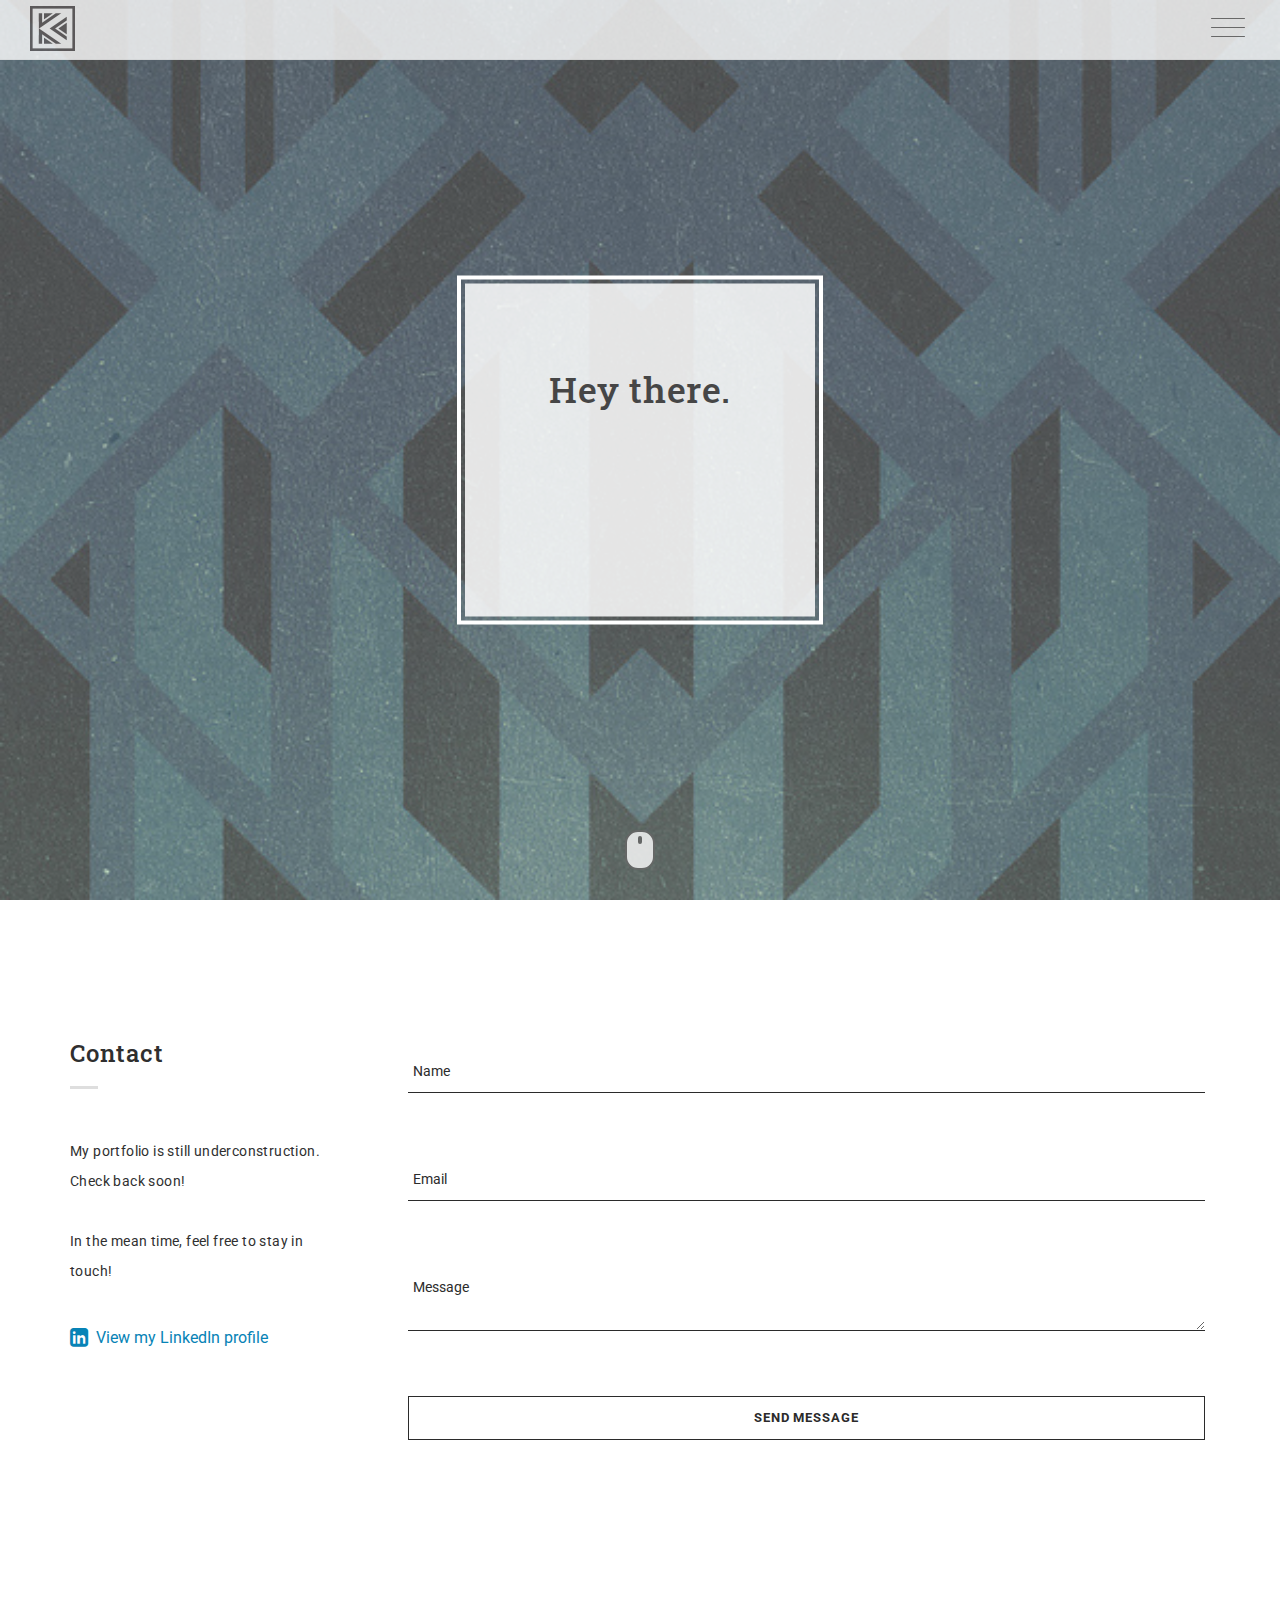
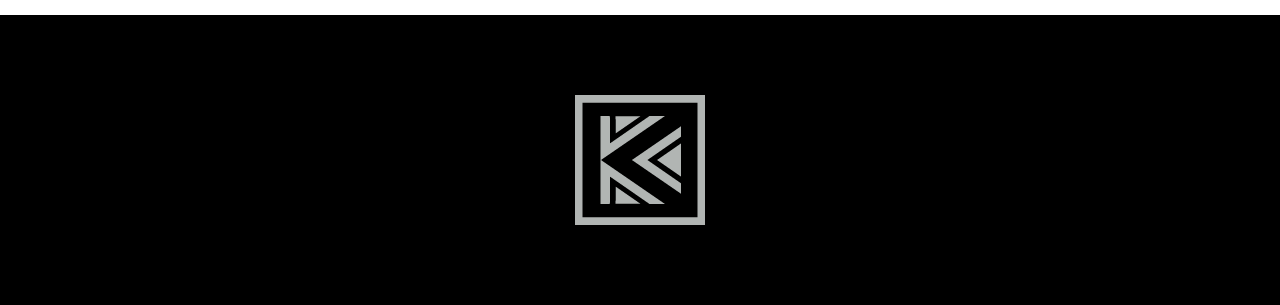
<file: index.html>
<!DOCTYPE html>
<html lang="en">
  <head>
    <meta charset="utf-8">
    <title>Hi, I'm Kate.</title>
    <meta content="IE=edge" http-equiv="X-UA-Compatible">
    <meta content="width=device-width, initial-scale=1" name="viewport">
    <meta content="Kate Fridholm" name="description">
    
    <!--Fav-->
    
    <link rel="stylesheet" href="http://cdnjs.cloudflare.com/ajax/libs/font-awesome/4.4.0/css/font-awesome.min.css">
    <!--styles-->
    <link href="css/bootstrap.min.css" rel="stylesheet">
    <link href="css/owl.carousel.css" rel="stylesheet">
    <link href="css/owl.theme.css" rel="stylesheet">
    <link href="css/magnific-popup.css" rel="stylesheet">
    <link href="css/style.css" rel="stylesheet">
    <link href="css/responsive.css" rel="stylesheet">
    
    <!--fonts google-->
    <link href='https://fonts.googleapis.com/css?family=Roboto+Slab:400,700' rel='stylesheet' type='text/css'>
    <link href='https://fonts.googleapis.com/css?family=Roboto:400,300,500,700' rel='stylesheet' type='text/css'>
    
    <!--[if lt IE 9]>
       <script type="text/javascript" src="js/html5shiv.min.js"></script>
    <![endif]-->
  </head>
  <body>
    <!--PRELOADER-->
    <div id="preloader">
      <div id="status">
        <img alt="logo" src="images/logo-big.png">
      </div>
    </div>
    <!--/.PRELOADER END-->

    <!--HEADER -->
    <div class="header">
      <div class="for-sticky">
        <!--LOGO-->
        <div class="col-md-2 col-xs-6 logo">
          <a href="index.html"><img alt="logo" class="logo-nav" src="images/logo.png"></a>
        </div>
        <!--/.LOGO END-->
      </div>
      <div class="menu-wrap">
        <nav class="menu">
          <div class="menu-list">
            <a data-scroll="" href="#home" class="active">
              <span>Home</span>
            </a>
          
            <a data-scroll="" href="#contact">
              <span>Contact</span>
            </a>
          </div>
        </nav>
        <button class="close-button" id="close-button">Close Menu</button>
      </div>
      <button class="menu-button" id="open-button">
        <span></span>
        <span></span>
        <span></span>
      </button><!--/.for-sticky-->
    </div>
    <!--/.HEADER END-->
    <a name="Top">
    <!--CONTENT WRAP-->
    <div class="content-wrap">
      <!--CONTENT-->
      <div class="content">
        <!--HOME-->
        <section id="home">
          <div class="container">
            <div class="row">
              <div class="wrap-hero-content">
                  <div class="hero-content">
                    <h1>Hey there.</h1>
                    <br>
                    <span class="typed"></span>
                  </div>
              </div>
              <div class="mouse-icon margin-20">
                <div class="scroll"></div>
              </div>
            </div>
          </div>
        </section>
        <!--/.HOME END-->

        <!--/.ABOUT END-->

   

        <!--CONTACT-->
        <section id="contact" class="white-bg">
          <div class="container">
            <div class="row">
              <div class="col-md-3">
                <h3 class="title-small">
                  <span>Contact</span>
                </h3>
                            <p class="content-detail">
                  My portfolio is still underconstruction. Check back soon!
                   <br> 
                     <br> 
                   In the mean time, feel free to stay in touch!
 
                </p>

            
               

                
                

                <br>
               <a href="https://www.linkedin.com/in/katefridholm" style="color:#0783B6;">
             <i class="fa fa-linkedin-square fa-lg" aria-hidden="true"></i>&nbsp;&nbsp;View my LinkedIn profile</span></a>

 <br> 
  <br> 

              </div>
              <div class="col-md-9 content-right">
               <form action="MAILTO:k8fridholm@gmail.com" method="post" enctype="text/plain">
                  <div class="group">
                    <input required="" type="text"><span class="highlight"></span><span class="bar"></span><label>Name</label>
                  </div>
                  <div class="group">
                    <input required="" type="email"><span class="highlight"></span><span class="bar"></span><label>Email</label>
                  </div>
                  <div class="group">
                    <textarea required=""></textarea><span class="highlight"></span><span class="bar"></span><label>Message</label>
                  </div>
                  <input id="sendMessage" name="sendMessage" type="submit" value="Send Message">
                </form>
                 <br> 
                  <br> 
              </div>
            </div>
          </div>
        </section>
        <!--/.CONTACT END-->
        
        <!--FOOTER-->
        <footer>
          <div class="footer-top">
            <ul class="socials">
            
              </li>
            </ul>
          </div>

          <div class="footer-bottom">
            <a href="index.html">
            <div class="container">
              <div class="row">
                
<img src="images/logo-bottom.png" alt="logo bottom" class="center-block" />
              </div>
            </div>
            </a>
          </div>
        </footer>
        <!--/.FOOTER-END-->

      <!--/.CONTENT END-->
      </div>
    <!--/.CONTENT-WRAP END-->
    </div>
    

    <script src="js/jquery-1.9.1.min.js" type="text/javascript"></script>
    <script src="js/jquery.appear.js" type="text/javascript"></script>
    <script src="js/bootstrap.min.js" type="text/javascript"></script>
    <script src="js/classie.js" type="text/javascript"></script>
    <script src="js/owl.carousel.min.js" type="text/javascript"></script>
    <script src="js/jquery.magnific-popup.min.js" type="text/javascript"></script>
    <script src="js/masonry.pkgd.min.js" type="text/javascript"></script>
    <script src="js/masonry.js" type="text/javascript"></script>
    <script src="js/smooth-scroll.min.js" type="text/javascript"></script>
    <script src="js/typed.js" type="text/javascript"></script>
    <script src="js/main.js" type="text/javascript"></script>
  </body>
</html>
</file>
<file: css/style.css>
/*
Template Name: Bodo - Simple One Page Personal
Author: BdgPixel
Author URI:  http://themeforest.net/user/BdgPixel
*/
/* -----------------------------------------------------------
TABLE OF CONTENTS:
--------------------------------------------------------------
1) General
2) Page Loader
3) Helper
4) Header
5) Typography
6) Hero
7) Sections
 7.a) portfolio
 7.b) service
 7.c) experience
 7.d) testimonial
 7.e) blog
 7.f) about
 7.g) contact
 7.h) footer
8) Components
 8.a) skills


-------------------------------------------------------------

------------------------------------------------------------*/
/*-----------------------------------------1) General--------------------------------------------------*/
@font-face {
  font-family: 'Glyphter';
  src: url('../fonts/Glyphter.eot');
  src: url('../fonts/Glyphter?#iefix') format('embedded-opentype'), url('../fonts/Glyphter.woff') format('woff'), url('../fonts/Glyphter.ttf') format('truetype'), url('../fonts/Glyphter.svg#Glyphter') format('svg');
  font-weight: normal;
  font-style: normal;
}

@import url(http://weloveiconfonts.com/api/?family=fontawesome);
*,
*:after,
*:before {
  -webkit-box-sizing: border-box;
  -moz-box-sizing: border-box;
  -ms-box-sizing: border-box;
  box-sizing: border-box;
}
body,
html {
  left: 0;
  top: 0;
  margin: 0px;
  padding: 0px;
  overflow-x: hidden;
  font-family: 'Roboto', sans-serif;
  height: 100%;
  width: 100%;
}
body {
  color: #2f2f2f;
  font-size: 16px;
  line-height: 1.7;
  background-color: #fff;
}
a {
  color: #2f2f2f;
  text-decoration: none;
  transition: ease .6s;
  -webkit-transition: ease .6s;
  -moz-transition: ease .6s;
  -o-transition: ease .6s;
  -ms-transition: ease .6s;
}
a:hover {
  text-decoration: none;
  color: #818181;
}
a:focus {
  outline: none;
  color: #999999;
  text-decoration: none;
}
iframe {
  border: none;
  width: 100%;
}
img { max-width: 100%; }
*:focus {
  outline: none;
}

/*----------------------------------------- 2) Preloader --------------------------------------------------*/
#preloader {
  position: fixed;
  top: 0;
  left: 0;
  right: 0;
  bottom: 0;
  background-color: #fff;
  z-index: 999999;
}
#status {
  width: 200px;
  height: 200px;
  position: absolute;
  left: 50%;
  top: 50%;
  background-image: url(../images/loader.gif);
  background-repeat: no-repeat;
  background-position: center center;
  text-align: center;
  margin: -40px 0 0 -100px;
}
#status img {
  text-align: center;
  margin-top: -180px;
}

/*----------------------------------------- 3) Helper --------------------------------------------------*/
.no-pad {padding: 0 !important; margin: 0 !important;}
.pad-80 {padding-top: 80px;}
.mar-t-50{margin-top: 50px !important;}
.mar-tm-10{ margin-top: -10px;}

.white-col{
  background: #ffffff;
  padding: none;
}

/*---- span -----*/
.title-small span { position: relative;}
.title-small span:after {
  content: "";
  position: absolute;
  bottom: -20px;
  height: 3px;
  background: #DEDEDE;
  width: 28px;
  left: 0;
}
.title-small-center span {position: relative;}
.title-small-center span:after {
  content: "";
  display: block;
  margin: 0 auto;
  margin-top: 20px;
  height: 3px;
  background: #DEDEDE;
  width: 28px;
  left: 0;
}
/*----- background ------*/
.grey-bg {
  background: #f6f6f6;
  padding: 120px 0;
  display: block;
}
.white-bg {
  background: #ffffff;
  padding: 120px 0;
  display: block;
}
/*-------- content --------*/
.content-detail {
  font-weight: 400;
  margin-top: 70px;
  line-height: 30px;
  font-size: 14px;
  letter-spacing: 0.4px;
}
.content-details {
  font-weight: 400;
  margin-top: 40px;
  line-height: 30px;
  font-size: 14px;
}
.pad-bottom {
  padding-bottom: 80px;
}
.text-detail {
  margin-top: 30px;
  color: #5f5f5f;
}

.listing-item{
  list-style: none;
  display: inline-block;
  width: 100%;
  padding: 0;
  margin: 0;
}

/*----------------------------------------- 4) Header --------------------------------------------------*/
.header {
  width: 100%;
  z-index: 9999;
}
.for-sticky {
  position: fixed;
  z-index: -1;
  bottom: 0;
  width: 100%;
  height: 60px;
  opacity: 0.8;
  z-index: 1;
  top: 0;
  left: 0;
  border-bottom: 1px solid #f1f1f1;
  display: block;
  padding: 0px 15px 5px 15px;
  background: #ffffff;
  -webkit-transition: all 0.3s;
  -moz-transition: all 0.3s;
  -ms-transition: all 0.3s;
  -o-transition: all 0.3s;
  transition: all 0.3s;
}
.logo-nav {
  padding: 6px 0 10px 0;
  -webkit-transition: all 0.3s;
  -moz-transition: all 0.3s;
  -ms-transition: all 0.3s;
  -o-transition: all 0.3s;
  transition: all 0.3s;
  width: 45px;
  display: block;
}
.opacity-nav {
  opacity: 0.8;
  z-index: 2;
}
/*----------- panel ----------*/
.content-wrap {
  -webkit-overflow-scrolling: touch;
  height: 100%;
  width: 100%;
}
.content {
  position: absolute;
  width: 100%;
  height: 100%;
}
.content::before {
  position: fixed;
  top: 0;
  left: 0;
  z-index: 10;
  width: 100%;
  height: 100%;
  background: rgba(0, 0, 0, 0.3);
  content: '';
  opacity: 0;
  -webkit-transform: translate3d(100%, 0, 0);
  transform: translate3d(100%, 0, 0);
  -webkit-transition: opacity 0.4s, -webkit-transform 0s 0.4s;
  transition: opacity 0.4s, transform 0s 0.4s;
  -webkit-transition-timing-function: cubic-bezier(0.7, 0, 0.3, 1);
  transition-timing-function: cubic-bezier(0.7, 0, 0.3, 1);
}
/* Menu Button */
.menu-button {
  width: 34px;
  height: 45px;
  position: fixed;
  right: 0;
  margin-top: 18px;
  margin-right: 35px;
  z-index: 1000;
  padding: 0;
  cursor: pointer;
  background: transparent;
  border: none;
}
.menu-button span {
  display: block;
  position: absolute;
  height: 1px;
  width: 100%;
  background: #2f2f2f;
  border-radius: 9px;
  opacity: 1;
  left: 0;
}
.menu-button span:nth-child(1) {top: 0px;}

.menu-button span:nth-child(2) {top: 9px;}

.menu-button span:nth-child(3) {top: 18px;}
.menu-button:hover {opacity: 0.6;}
/* Close Button */
.close-button {
  width: 1em;
  height: 1em;
  position: absolute;
  right: 1em;
  top: 1em;
  overflow: hidden;
  text-indent: 1em;
  font-size: 0.75em;
  border: none;
  background: transparent;
  color: transparent;
}
.close-button::before,
.close-button::after {
  content: '';
  position: absolute;
  width: 3px;
  height: 100%;
  top: 0;
  left: 50%;
  background: #bdc3c7;
}
.close-button::before {
  -webkit-transform: rotate(45deg);
  transform: rotate(45deg);
}
.close-button::after {
  -webkit-transform: rotate(-45deg);
  transform: rotate(-45deg);
}
/* Menu */
.menu-wrap {
  position: fixed;
  z-index: 1001;
  width: 300px;
  height: 100%;
  right: 0;
  float: right;
  background: #2f2f2f;
  padding: 2.5em 1.5em 0;
  -webkit-transform: translate3d(300px, 0, 0);
  transform: translate3d(300px, 0, 0);
  -webkit-transition: -webkit-transform 0.4s;
  transition: transform 0.4s;
  -webkit-transition-timing-function: cubic-bezier(0.7, 0, 0.3, 1);
  transition-timing-function: cubic-bezier(0.7, 0, 0.3, 1);
}
.menu,
.menu-list {
  height: 100%;     
  overflow-x: auto;
}
.menu-list {
  -webkit-transform: translate3d(0, 100%, 0);
  transform: translate3d(0, 100%, 0);
}
.menu-list a {
  display: block;
  padding: 2em 0;
  -webkit-transform: translate3d(0, 500px, 0);
  transform: translate3d(0, 500px, 0);
  color: #a5a5a5;
  position: relative;
}
.menu-list a:hover, .menu-list a:active span {color: #ffffff;}
.menu-list,
.menu-list a {
  -webkit-transition: -webkit-transform 0s 0.4s;
  transition: transform 0s 0.4s;
  -webkit-transition-timing-function: cubic-bezier(0.7, 0, 0.3, 1);
  transition-timing-function: cubic-bezier(0.7, 0, 0.3, 1);
}
.menu a:nth-child(2) {
  -webkit-transform: translate3d(0, 1000px, 0);
  transform: translate3d(0, 1000px, 0);
}
.menu-list a:nth-child(3) {
  -webkit-transform: translate3d(0, 1500px, 0);
  transform: translate3d(0, 1500px, 0);
}
.menu-list a:nth-child(4) {
  -webkit-transform: translate3d(0, 2000px, 0);
  transform: translate3d(0, 2000px, 0);
}
.menu-list a:nth-child(5) {
  -webkit-transform: translate3d(0, 2500px, 0);
  transform: translate3d(0, 2500px, 0);
}
.menu-list a:nth-child(6) {
  -webkit-transform: translate3d(0, 3000px, 0);
  transform: translate3d(0, 3000px, 0);
}
.menu-list a span:nth-last-child(1){
  margin-bottom: 100px;
}
.menu-list a span {
  margin-left: 10px;
  font-weight: 400;
  font-size: 16px;
  letter-spacing: 5px;
  text-transform: uppercase;
  z-index: 2;
  position: absolute;
  margin-bottom: 20px;
  padding: 10px;
}
.menu-list a span:before{
  content: '';
  display: block;
  width: 0;
  height: 4px;
  background: #ffffff;
  -webkit-transition: width .3s ease;
  transition: width .3s ease;
  position: absolute;
  top: 50%;
  left: 0;
  -webkit-transform: translate(0,-50%);
  -ms-transform: translate(0,-50%);
  transform: translate(0,-50%);
  z-index: -1;
}
.menu-list a.active span{
  color: #ffffff !important;
  font-size: 20px;
}
.menu-list a.active span:before{
  width: 100%;
}


/* Shown menu */
.show-menu .menu-wrap {
  -webkit-transform: translate3d(0, 0, 0);
  transform: translate3d(0, 0, 0);
  -webkit-transition: -webkit-transform 0.8s;
  transition: transform 0.8s;
  -webkit-transition-timing-function: cubic-bezier(0.7, 0, 0.3, 1);
  transition-timing-function: cubic-bezier(0.7, 0, 0.3, 1);
}
.show-menu .menu-list,
.show-menu .menu-list a {
  -webkit-transform: translate3d(0, 0, 0);
  transform: translate3d(0, 0, 0);
  -webkit-transition: -webkit-transform 0.8s;
  transition: transform 0.8s;
  -webkit-transition-timing-function: cubic-bezier(0.7, 0, 0.3, 1);
  transition-timing-function: cubic-bezier(0.7, 0, 0.3, 1);
}
.show-menu .menu-list a {
  -webkit-transition-duration: 0.9s;
  transition-duration: 0.9s;
}
.show-menu .content::before {
  opacity: 1;
  -webkit-transition: opacity 0.8s;
  transition: opacity 0.8s;
  -webkit-transition-timing-function: cubic-bezier(0.7, 0, 0.3, 1);
  transition-timing-function: cubic-bezier(0.7, 0, 0.3, 1);
  -webkit-transform: translate3d(0, 0, 0);
  transform: translate3d(0, 0, 0);
}

/*----------------------------------------- 5) Typography --------------------------------------------------*/
h1,
h2,
h3,
h4,
h5 {
  letter-spacing: 0.8px;
  font-family: 'Roboto Slab', serif;
}
p {
  letter-spacing: 0.5px;
  font-size: 13px;
  line-height: 34px;
  font-weight: 300;
}
#home h1 {
  line-height: 40px;
  color: #000;
  letter-spacing: 0.6px;
}
#home .typed {
  font-weight: 400;
  font-size: 18px;
  line-height: 26px;
  letter-spacing: 1.2px;
  margin: 0 auto;
  opacity: 0.6;
  color: #000;
}
.year {
  font-size: 26px;
  font-weight: 500;
  margin-bottom: 10px;
  font-family: 'Roboto', sans-serif;
}
.job {
  font-size: 14px;
  font-weight: 500;
  line-height: 14px;
  letter-spacing: 0.4px;
  text-transform: uppercase;
  color: #cccccc;
}
.company {
  font-size: 12px;
  line-height: 14px;
  border: 1px solid #ececec;
  color: #cccccc;
  padding:8px 10px;
  border-radius: 6px;
  display: inline-block;
  margin-top: 5px;
  font-weight: 400;

}

/*----------------------------------------- 6) Hero --------------------------------------------------*/
#home {
  background: url('../images/hero1.jpg');
  -webkit-background-size: cover;
  -moz-background-size: cover;
  -o-background-size: cover;
  background-size: cover;
  min-width: 100%;
  min-height: 100%;
  height: 100%;
  width: 100%;
  display: block;
}
.wrap-hero-content{
  width: 100%;
  height: 100%;
  position: absolute;
  top: 0;
  left: 0;
}
.hero-content{
  position: absolute;
  text-align: center;
  min-width: 350px;
  min-height: 37%;
  left: 50%;
  top: 50%;
  padding: 65px;
  background: rgba(255, 255, 255, .85);
  outline: 4px solid #FFFFFF;
  outline-offset: 4px;
  -webkit-transform: translateX(-50%) translateY(-50%);
  transform: translateX(-50%) translateY(-50%);
}

/*mouse*/
.mouse-icon {
  position: absolute;
  border: 2px solid #2f2f2f;
  background: #ffffff;
  opacity: 0.8;
  border-radius: 13px;
  height: 40px;
  width: 30px;
  margin: 0 auto;
  display: block;
  left: 0;
  right: 0;
  bottom: 30px;
  z-index: 100;
}

.mouse-icon .scroll {
  -webkit-animation-name: scrolling;
  -webkit-animation-duration: 1s;
  -webkit-animation-timing-function: linear;
  -webkit-animation-delay: 0s;
  -webkit-animation-iteration-count: infinite;
  -webkit-animation-play-state: running;
  animation-name: scrolling;
  animation-duration: 1s;
  animation-timing-function: linear;
  animation-delay: 0s;
  animation-iteration-count: infinite;
  animation-play-state: running;
}
.mouse-icon .scroll {
  position: relative;
  border-radius: 10px;
  background: #2f2f2f;
  width: 4px;
  height: 8px;
  top: 4px;
  margin-left: auto;
  margin-right: auto;
}

@-webkit-keyframes scrolling  {
  0%   { top:2px;  opacity: 0;}
  30%  { top:8px; opacity: 1;}
  100% { top:16px; opacity: 0;}
}

@keyframes scrolling  {
  0%   { top:2px;  opacity: 0;}
  30%  { top:8px; opacity: 1;}
  100% { top:16px; opacity: 0;}
}


/*----- typed effect ---*/
.typed-cursor{ opacity: 0;}


/*----------------------------------------- 7) Sections --------------------------------------------------*/
/*---------- a. portfolio -----------*/
ul.portfolio-image {
  list-style: none;
  position: relative;
  width: 100%;
  padding: 0;
  margin: 0;
}
ul.portfolio-image li {
  float: left;
  display: block;
  list-style: none;
  position: relative;
  display: inline-block;
  overflow: hidden;
  padding-top: 46%;
}
ul.portfolio-image li:hover {
  cursor: pointer;
}
ul.portfolio-image li:hover img {
  -webkit-filter: grayscale(20%);
  transform: scale(1.15);
}
ul.portfolio-image li:hover .image-bg {opacity: 1;}
ul.portfolio-image li:hover .description-wrap {
  background: rgba(186, 186, 186, 0.6);
}
ul.portfolio-image li img {
  position: absolute;
  width: 100%;
  height: 100%;
  left: 0;
  top: 0;
  -webkit-filter: grayscale(50%);
  transition: filter, transform, 0.5s;
}
ul.portfolio-image li .decription-wrap {
  position: absolute;
  width: 100%;
  height: 100%;
  top: 0;
  left: 0;
  background: rgba(242, 242, 242, 0.4);
  padding: 20px;
  transition: background, 0.5s;
}
ul.portfolio-image li .image-bg {
  color: #2f2f2f;
  background: #ffffff;
  background: rgba(255, 255, 255, 0.9);
  font-size: 14px;
  text-transform: uppercase;
  width: 100%;
  height: 100%;
  display: inline-block;
  -ms-transform: translate(-50%, -50%); /* IE 9 */
  -webkit-transform: translate(-50%, -50%); /* Chrome, Safari, Opera */
  transform: translate(-50%, -50%);
  top: 50%;
  left: 50%;
  padding: 10px 0;
  position: relative;
  margin: 0 auto;
  text-align: center;
  opacity: 0;
  transition: opacity, 0.5s;
  letter-spacing: 1.5px;
  font-weight: 300;
  color: transparent;
}
ul.portfolio-image li .desc{
  position: absolute;
  z-index: 1;
  top: 45%;
  left: 0;
  display: table-cell;
  right: 0;
  text-align: center;
  color: #2f2f2f;
  font-size: 14px;
  font-weight: 700;
}


/*---------- b. service -----------*/
.icon-use {
  font-family: 'Glyphter';
  font-size: 30px;
  line-height: 20px;
  color: #818181;
  margin: 0;
}
.head-sm {
  font-size: 13px;
  letter-spacing: 1.5px;
  text-transform: uppercase;
  margin-top: 10px;
  margin-bottom: 20px;
  font-family: 'Roboto', sans-serif;
  font-weight: 700;
}
.text-grey {
  color: #434343;
  line-height: 26px;
  margin-bottom: 60px;
}
/*---------- c. experience -----------*/
.wrap-card {
  position: relative;
  box-shadow: 0px 0px 0px #818181;
  transition: all 0.2s ease 0s;
  -webkit-transform: translateY(0px) translateX(0px);
}
.wrap-card:before,
.wrap-card:after {
  display: inline-block;
  position: absolute;
  content: " ";
  width: 100%;
  height: 3px;
  background: #818181;
  -webkit-transform: scaleX(0);
  transition: all 0.2s ease;
}
.wrap-card:before {
  top: 0;
  left: 0;
  -webkit-transform-origin: 0 0;
}
.wrap-card:after {
  bottom: 0;
  left: 0;
  -webkit-transform-origin: 100% 0;
}
.wrap-card:hover {
  box-shadow: 20px 20px 0px #818181;
  -webkit-transform: translateY(-10px) translateX(-10px);
  transition: all 0.2s ease 0.4s;
}
.wrap-card:hover:after,
.wrap-card:hover:before {
  -webkit-transform: scaleX(1);
}
.card {
  background: #ffffff;
  padding: 30px 35px 45px 35px;
  margin-bottom: 30px;
  border: 1px solid rgba(129, 129, 129, 0.1);
}
.card:before,
.card:after {
  display: inline-block;
  position: absolute;
  content: " ";
  width: 3px;
  height: 100%;
  background: #818181;
  -webkit-transform: scaleY(0);
  transition: all 0.2s ease 0.2s;
}
.card:before {
  top: 0;
  left: 0;
  -webkit-transform-origin: 0 100%;
}
.card:after {
  top: 0;
  right: 0;
  -webkit-transform-origin: 0 0;
}
.card:hover:after,
.card:hover:before {
  -webkit-transform: scaleY(1);
}
/*---------- d. testimonial -----------*/
#testimonial {
  background-image: url(../images/testimonial-bg.jpg);
  -webkit-background-size: cover;
  -moz-background-size: cover;
  -o-background-size: cover;
  background-size: cover;
  background-repeat: no-repeat;
  position: relative;
  padding: 0;
  margin: 0;
  width: 100%;
  height: 550px;
}
.list-testimonial {
  display: block;
  width: 100%;
}
.list-testimonial .content-testimonial {
  text-align: center;
  color: #ffffff;
}
.list-testimonial .content-testimonial .testi {
  font-size: 16px;
  line-height: 46px;
  letter-spacing: 2px;
}
.list-testimonial .content-testimonial .people {
  font-size: 14px;
  margin-top: 30px;
  letter-spacing: 2px;
  color: #B7B7B7;
  font-weight: 700;
}
.mask-testimonial{
  background-color: rgba(47, 47, 47, 0.7);
  height: 100%;
  left: 0;
  position: absolute;
  top: 0;
  width: 100%;
}
.wrap-testimonial{
  z-index: 1;
  position: relative;
}
/*-------------- e. blog -------------*/
.grid {margin-top: 60px;}
.grid:after {
  content: '';
  display: block;
  clear: both;
}
.grid-item {
  width: 33.333%;
  float: left;
  top: 0px;
  left: 0px;
  overflow: hidden;
  min-height: 1px;
  padding-right: 15px;
  padding-left: 15px;
  margin-bottom: 30px;
}
.grid-item .wrap-article {
  border: 1px solid rgba(129, 129, 129, 0.1);
  background: #ffffff;
  padding: 30px 20px;
}
.grid-item .wrap-article img {
  text-align: center;
  display: block;
  margin: 0 auto;
}
.grid-item .wrap-article .img-circle {
  width: 133px;
  height: 133px;
}
.grid-item .wrap-article .fancy {
  line-height: 0.5;
  text-align: center;
  font-size: 16px;
  margin-top: 40px;
  color: #818181;
}
.grid-item .wrap-article .fancy span {
  display: inline-block;
  position: relative;
}
.grid-item .wrap-article .fancy span:before,
.grid-item .wrap-article .fancy span:after {
  content: "";
  margin-top: 1px;
  position: absolute;
  height: 5px;
  border-top: 1px solid #dedede;
  top: 0;
  width: 60%;
}
.grid-item .wrap-article .fancy span:before {
  right: 100%;
  margin-right: 5px;
}
.grid-item .wrap-article .fancy span:after {
  left: 100%;
  margin-left: 5px;
}
.grid-item .wrap-article .title {
  font-size: 16px;
  padding: 0 10px 0 10px;
  text-align: center;
  letter-spacing: 0.1;
  line-height: 26px;
  text-transform: uppercase;
  font-weight: 700;
}
.grid-item .wrap-article .title:after {
  content: "";
  display: block;
  margin: 0 auto;
  bottom: -20px;
  height: 1px;
  background: #dedede;
  width: 48px;
  left: 0;
  margin-top: 30px;
}
.grid-item .wrap-article .content-blog {
  margin-top: 30px;
  padding: 0 10px 0 10px;
  text-align: justify;
  color: #5f5f5f;
}
/*---------- f. quote -----------*/
#about{
  min-height: 650px;
  display: inline-block;
  width: 100%;
}
.bg-about {
  background: url('../images/laketvs.jpg');
  -webkit-background-size: cover;
  -moz-background-size: cover;
  -o-background-size: cover;
  background-size: cover;
  background-repeat: no-repeat;
  position: relative;
  padding: 0;
  margin: 0;
  min-height: 500px;
  width: 96%;
  height: 60%;
  float: left;
}
.wrap-about {
  height: 100%;
  width: 100%;
  position: relative;
  display: block;
  min-height: 450px;
      background: #EDF6EE;
}
.wrap-about .w-content{
  position: absolute;
  left: 50%;
  top: 50%;
  transform: translateX(-50%) translateY(-50%);
  -webkit-transform: translateX(-50%) translateY(-50%);
  -moz-transform: translateX(-50%) translateY(-50%);
  -ms-transform: translateX(-50%); 

}

.wrap-about .w-content td{
  font-size: 13px;
  font-weight: 300;
}
.wrap-about .w-content td.title{
  padding-right: 10px;
  font-weight: 500;
}
.wrap-about .w-content td.break{
  padding-right: 15px;
}
.wrap-about .w-content tr{
  height: 35px;
}
.wrap-about .head-about {
  font-size: 13px;
  line-height: 34px;
  letter-spacing: 0.5px;
  font-weight: 300;
}
.wrap-about .name {
  margin: 40px 0 20px 0;
  font-size: 14px;
}
/*---------- g. contact -----------*/


#contact {padding: 120px -190px 200px 0;}
#contact form {
  margin-top: 10px;

}
#contact .slider-masks {
  background-color: rgba(129, 129, 129, 0.7);
  height: 100%;
  left: 0;
  position: absolute;
  top: 0;
  width: 100%;
}
#contact .group {
  position: relative;
  margin-bottom: 65px;
}
#contact input,
#contact textarea {
  font-size: 13px;
  padding: 10px 10px 10px 5px;
  display: block;
  width: 100%;
  border: none;
  border-bottom: 1px solid #2b2b2b;
  background: transparent;
  color: #969696;
  font-size: 13px;
}
#contact input:focus,
#contact textarea:focus {
  outline: none;
  border-bottom: none;
}
#contact label {
  color: #2b2b2b;
  font-size: 14px;
  font-weight: normal;
  position: absolute;
  pointer-events: none;
  left: 5px;
  top: 10px;
  transition: 0.2s ease all;
  -moz-transition: 0.2s ease all;
  -webkit-transition: 0.2s ease all;
}
#contact input:focus ~ label,
#contact input:valid ~ label,
#contact textarea:focus ~ label,
#contact textarea:valid ~ label {
  top: -25px;
  font-size: 12px;
  color: #818181;
}
#contact .bar {
  position: relative;
  display: block;
  width: 100%;
}
#contact .bar:before,
#contact .bar:after {
  content: '';
  height: 2px;
  width: 0;
  bottom: 1px;
  position: absolute;
  background: #818181;
  transition: 0.2s ease all;
  -moz-transition: 0.2s ease all;
  -webkit-transition: 0.2s ease all;
}
#contact .bar:before {
  left: 50%;
}
#contact .bar:after {
  right: 50%;
}
#contact input:focus ~ .bar:before,
#contact input:focus ~ .bar:after,
#contact textarea:focus ~ .bar:after,
#contact textarea:focus ~ .bar:before {
  width: 50%;
}
#contact .highlight {
  position: absolute;
  height: 60%;
  width: 100%;
  top: 25%;
  left: 0;
  pointer-events: none;
  opacity: 0.5;
}
#contact input:focus ~ .highlight,
#contact textarea:focus ~ .highlight {
  -webkit-animation: inputHighlighter 0.3s ease;
  -moz-animation: inputHighlighter 0.3s ease;
  animation: inputHighlighter 0.3s ease;
}
#contact input[type=submit] {
  border: 1px solid #2b2b2b !important;
  color: #2b2b2b;
  padding: 10px;
  font-weight: 700;
  letter-spacing: 0.9px;
  text-transform: uppercase;
  transition: 0.2s ease all;
  -moz-transition: 0.2s ease all;
  -webkit-transition: 0.2s ease all;
}
#contact input[type=submit]:hover {
  background: #2b2b2b;
  color: #ffffff;
}
@-webkit-keyframes inputHighlighter {
  from {
    background: #5264AE;
  }
  to {
    width: 0;
    background: transparent;
  }
}
@-moz-keyframes inputHighlighter {
  from {
    background: #818181;
  }
  to {
    width: 0;
    background: transparent;
  }
}
@keyframes inputHighlighter {
  from {
    background: #818181;
  }
  to {
    width: 0;
    background: transparent;
  }
}
/*-------------- h. footer ------------------*/
.footer-top{
  width: 100%;
  text-align: center;
  color: #cccccc;
  display: table;
}

.socials{
  width: 100%;
  margin: 0;
  padding: 0;
}

.socials * {
  box-sizing: border-box;
  -webkit-transition: all 0.35s ease;
  transition: all 0.35s ease;
}

.socials li {
  display: inline-block;
  list-style: outside none none;
  float: left;
  overflow: hidden;
  width: 33.33333%;
  font-size: 13px;
}

.socials a {
  padding: 0.3em 0.8em;
  color: rgba(255, 255, 255, 0.7);
  position: relative;
  display: inline-block;
  letter-spacing: 1px;
  margin: 0;
  text-decoration: none;
  padding: 25px 0;
  width: 100%;
}

.socials a:before,
.socials a:after {
  position: absolute;
  -webkit-transition: all 0.35s ease;
  transition: all 0.35s ease;
}

.socials a:before {
  bottom: 100%;
  display: block;
  height: 3px;
  width: 100%;
  content: "";
}

.socials a:after {
  padding: 0.3em 0.8em;
  position: absolute;
  bottom: 100%;
  left: 0;
  content: attr(data-hover);
  color: white;
  white-space: nowrap;
  width: 100%;
  padding: 25px 0;
}

.socials li:hover a,
.socials .current a {
  transform: translateY(100%);
}

.facebook{
  background: #969696;
  /*padding: 20px 0;*/
}
.facebook a:after{
  background-color: #527bbb;
}
.twitter{
  background: #ABABAB;
}
.twitter a:after{
  background-color: #77ccf1;
}
.gplus{
  background: #d8d8d8;
}
.gplus a:after{
  background: #dd4b39;
}

.footer-bottom{
  width: 100%;
  background: #000;
  padding: 80px 0;
  color: #636363;
}


/*----------------------------------------- 8) Component --------------------------------------------------*/
/*---------------- a. Skills ----------------*/
.skillst {margin-top: 30px;}
.skillst .skillbar {
  width: 100%;
  height: 10px;
  background-color: #f6f6f6;
  position: relative;
  margin-bottom: 60px;
  padding: 2px;
  box-sizing: border-box;
}
.skillst .count-bar {
  width: 100%;
  height: 5px;
  width: 0px;
  position: relative;
}
.skillst .count-bar {background-color: #818181;}
.skillst .count-bar span{ font-size: 12px;}
.skillst .title {
  position: absolute;
  line-height: 25px;
  top: -35px;
  left: 0;
  padding-left: 10px;
  font-size: 12px !important;
}
.skillst .count-bar .count {
  position: absolute;
  line-height: 18px;
  top: -28px;
  right: -20px;
  width: 40px;
  height: 18px;
  color: #fff;
  text-align: center;
  background-color: #2f2f2f;
}
.skillst .count-bar .count span {
  position: relative;
  display: block;
}
.skillst .count-bar .count span:after {
  position: absolute;
  left: 50%;
  margin-left: -4px;
  top: 18px;
  content: "";
  border-left: 4px solid transparent;
  border-right: 4px solid transparent;
}
.skillst .count-bar .count { background-color: #818181;}
.skillst .count-bar .count span:after { border-top: 4px solid #818181;}
</file>
<file: css/responsive.css>
@media screen and (max-width: 480px){
	/*----- layout ----*/
	.grey-bg, .white-bg{
		padding: 40px 0; 
	}
	/*---- hero -----*/
	.hero-content{
		min-width: 280px; 
		padding: 25px;
	}
	.menu-wrap{width: 220px;}
	.mouse-icon{bottom: 5px;}

	/*---- portfolio -----*/
	ul.portfolio-image li{
		width: 100%;
		padding-top: 95%;
	}

	/*---- blog -----*/
	.grid-item {
    width: 100% !important;
    padding: 0;
  }

	/*---- quote -----*/
	.wrap-about{ 
		padding: 0 0 20px 0;
		min-height: 400px !important;
	}
	.wrap-about .w-content{
		left: 0;
    right: 0;
    width: 100%;
    top: 0;
    padding: 30px 0;
    transform: none;
	}


  /*------- testimonial -------*/
  #testimonial{ height: 700px;}

  .skillst {margin-top: 50px;}
}


@media screen and (max-width: 768px){
	/*------ header -----*/	
	.for-sticky{ padding: 0; }
	.logo-nav { margin-left: 0;}
	.menu-button{margin-right: 15px;}
	.ma-infinitypush-wrapper.ma-infinitypush-active-button.ma-infinitypush-button-right .ma-infinitypush-button{
		left: -65px;
	}
	.ma-infinitypush-wrapper{ width: 200px; }
	.ma-infinitypush-wrapper	ul > li{
			width: 200px;
		}

	/*------- home ------*/
	#home p {width: 100%;}

	/*----- portfolio -----*/
	.portfolio-image > li{
		width: 50%;
	}


  /*---- blog -----*/
	.grid-item {width: 50%;}

  /*------- about -------*/
  .bg-about{min-height: 520px;}
  .wrap-about{
  	min-height: 520px;
  	padding-bottom: 10%;
  	padding-left: 30px;
    padding-right: 30px;
  }
  .wrap-about	.head-quote{padding-top: 10%;}

  .content-right{ margin-top: 20px; }

  .text-grey{margin-bottom: 45px;}
  .skillst{ margin-top: 50px;}
	/*------ footer -----*/
  footer p{ text-align: center; }
  footer ul.social {
    margin-left: -40px;
    text-align: center;
	}
	footer ul.social li { 
		padding: 0px 10px 0px 10px;
	}
}

@media screen and (min-width: 1024px){
	.content-right {
	  margin-top: 20px;
	  padding: 0 20px 0 60px; 
	}
}
</file>
